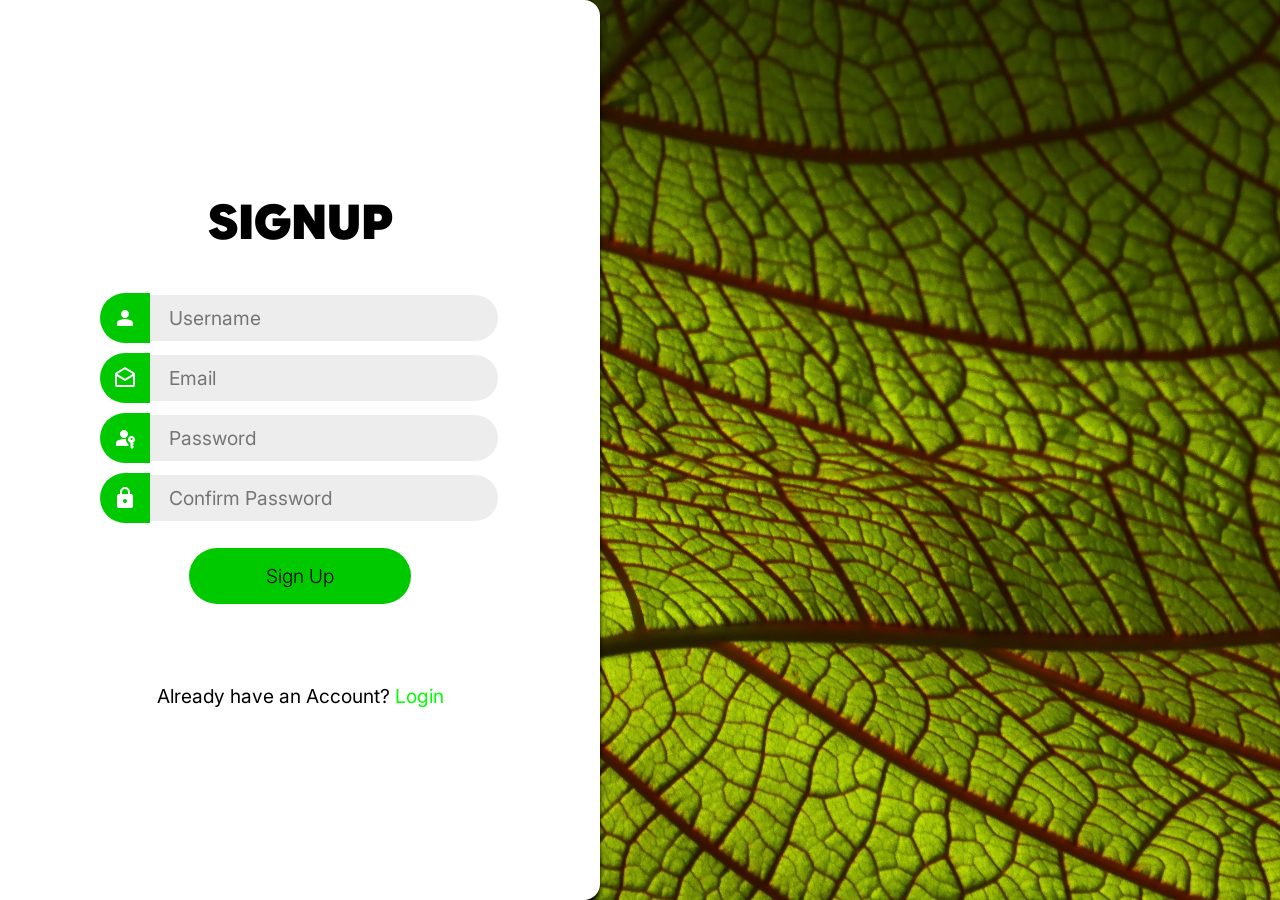
<file: index.html>
<!DOCTYPE html>
<html lang="en">
<head>
    <meta charset="UTF-8">
    <meta name="viewport" content="width=device-width, initial-scale=1.0">
    <title>Sign Up</title>
    <link rel="stylesheet" href="sign-up.css">
    <script src="Sign-up.js" defer></script>
</head>
<body>
    <div class="wrapper">
        <h1>Signup</h1>
        <p id="error-message"></p>
        <form action="index.php" id="form">
            <div>
                <label for="username"><svg xmlns="http://www.w3.org/2000/svg" height="24" viewBox="0 -960 960 960" width="24"><path d="M480-480q-66 0-113-47t-47-113q0-66 47-113t113-47q66 0 113 47t47 113q0 66-47 113t-113 47ZM160-160v-112q0-34 17.5-62.5T224-378q62-31 126-46.5T480-440q66 0 130 15.5T736-378q29 15 46.5 43.5T800-272v112H160Z"/></svg></label>
                <input type="text" name="username" id="username" placeholder="Username">
            </div>
            <div>
                <label for="email"><svg xmlns="http://www.w3.org/2000/svg" height="24px" viewBox="0 -960 960 960" width="24px"><path d="m480-920 362 216q18 11 28 30t10 40v434q0 33-23.5 56.5T800-120H160q-33 0-56.5-23.5T80-200v-434q0-21 10-40t28-30l362-216Zm0 466 312-186-312-186-312 186 312 186Zm0 94L160-552v352h640v-352L480-360Zm0 160h320-640 320Z"/></svg></label>
                <input type="email" name="email" id="email" placeholder="Email">
            </div>
            <div>
                <label for="password"><svg xmlns="http://www.w3.org/2000/svg" height="24px" viewBox="0 -960 960 960" width="24px"><path d="M120-160v-112q0-34 17.5-62.5T184-378q62-31 126-46.5T440-440q20 0 40 1.5t40 4.5q-4 58 21 109.5t73 84.5v80H120ZM760-40l-60-60v-186q-44-13-72-49.5T600-420q0-58 41-99t99-41q58 0 99 41t41 99q0 45-25.5 80T790-290l50 50-60 60 60 60-80 80ZM440-480q-66 0-113-47t-47-113q0-66 47-113t113-47q66 0 113 47t47 113q0 66-47 113t-113 47Zm328.5 68.5Q780-423 780-440t-11.5-28.5Q757-480 740-480t-28.5 11.5Q700-457 700-440t11.5 28.5Q723-400 740-400t28.5-11.5Z"/></svg></label>
                <input type="password" name="password" id="password" placeholder="Password" autocomplete="new-password">
            </div>
            <div>
                <label for="confirm"><svg xmlns="http://www.w3.org/2000/svg" height="24" viewBox="0 -960 960 960" width="24"><path d="M240-80q-33 0-56.5-23.5T160-160v-400q0-33 23.5-56.5T240-640h40v-80q0-83 58.5-141.5T480-920q83 0 141.5 58.5T680-720v80h40q33 0 56.5 23.5T800-560v400q0 33-23.5 56.5T720-80H240Zm240-200q33 0 56.5-23.5T560-360q0-33-23.5-56.5T480-440q-33 0-56.5 23.5T400-360q0 33 23.5 56.5T480-280ZM360-640h240v-80q0-50-35-85t-85-35q-50 0-85 35t-35 85v80Z"/></svg></label>
                <input type="password" name="confirm-password" id="confirm" placeholder="Confirm Password">
            </div>
            <button type="submit" form="form">Sign Up</button>
        </form>
        <p>Already have an Account? <a href="login.html">Login</a></p>
    </div>
    
</body>
</html>
</file>
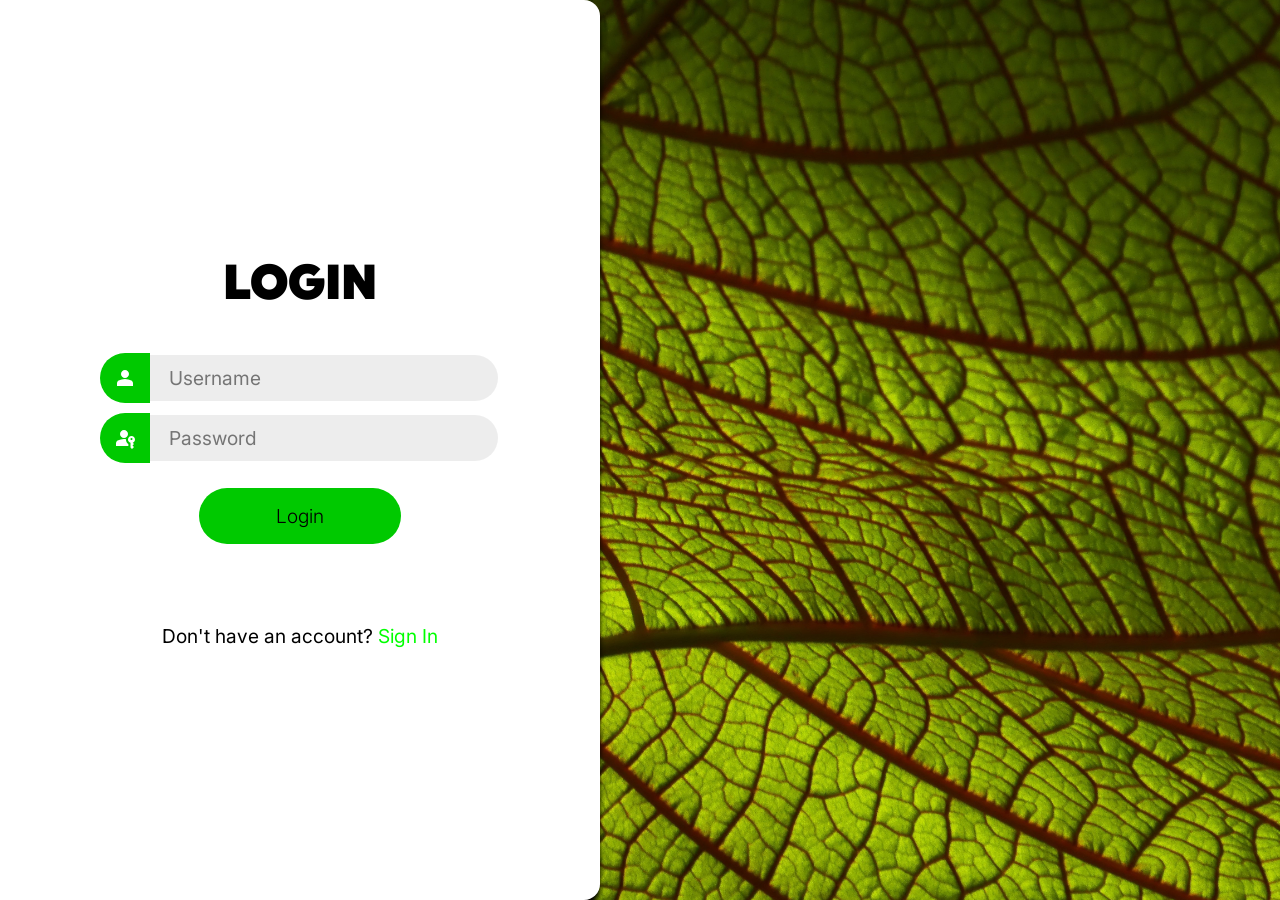
<file: login.html>
<html lang="en">
<head>
    <meta charset="UTF-8">
    <meta name="viewport" content="width=device-width, initial-scale=1.0">
    <title>Log In</title>
    <link rel="stylesheet" href="sign-up.css">
    <script src="Sign-up.js" defer></script>
</head>
<body>
    <div class="wrapper">
        <h1>LogIn</h1>
        <p id="error-message"></p>
        <form action="index.php" id="form">
            <div>
                <label for="username"><svg xmlns="http://www.w3.org/2000/svg" height="24" viewBox="0 -960 960 960" width="24"><path d="M480-480q-66 0-113-47t-47-113q0-66 47-113t113-47q66 0 113 47t47 113q0 66-47 113t-113 47ZM160-160v-112q0-34 17.5-62.5T224-378q62-31 126-46.5T480-440q66 0 130 15.5T736-378q29 15 46.5 43.5T800-272v112H160Z"/></svg></label>
                <input type="text" name="username" id="username" placeholder="Username">
            </div>
            <div>
                <label for="password"><svg xmlns="http://www.w3.org/2000/svg" height="24px" viewBox="0 -960 960 960" width="24px"><path d="M120-160v-112q0-34 17.5-62.5T184-378q62-31 126-46.5T440-440q20 0 40 1.5t40 4.5q-4 58 21 109.5t73 84.5v80H120ZM760-40l-60-60v-186q-44-13-72-49.5T600-420q0-58 41-99t99-41q58 0 99 41t41 99q0 45-25.5 80T790-290l50 50-60 60 60 60-80 80ZM440-480q-66 0-113-47t-47-113q0-66 47-113t113-47q66 0 113 47t47 113q0 66-47 113t-113 47Zm328.5 68.5Q780-423 780-440t-11.5-28.5Q757-480 740-480t-28.5 11.5Q700-457 700-440t11.5 28.5Q723-400 740-400t28.5-11.5Z"/></svg></label>
                <input type="password" name="password" id="password" placeholder="Password" autocomplete="new-password">
            </div>
            <button type="submit" form="form">Login</button>
        </form>
        <p>Don't have an account? <a href="index.html">Sign In</a></p>
    </div>
    
</body>
</html>
</file>
<file: sign-up.css>
@font-face {
    font-family:"Inter";
    src: url(Inter-VariableFont_opsz\,wght.ttf);
}
@font-face {
    font-family:"Bebas" ;
    src: url(GoogleSansFlex-VariableFont_GRAD\,ROND\,opsz\,slnt\,wdth\,wght.ttf);
}
*{
    padding: 0;
    margin: 0;

}
:root{
    --button-background-color: rgb(0, 201, 0);
    --input-field-color: rgb(237, 237, 237);
    --input-border-color: rgba(23, 23, 23, 0.451);
    --text-color: black;
}
body{
    font-family: "Inter";
    text-align: center;
    color: var(--text-color);
    font-size: 1.2rem;
    background-image: url(nika_akin-leaf-4764359.jpg);
    min-height: 100vh;
    background-size: cover;
    background-position: right;
    overflow: hidden;
    background-repeat: no-repeat;
}
.wrapper{
    box-sizing: border-box;
    background-color: rgb(255, 255, 255);
    height: 100vh;
    width: max(40% , 600px);
    padding: 10px;
    border-radius: 0px 1rem 1rem 0px;
    box-shadow: 0px 5px 5px 0px black;
    display: flex;
    flex-direction: column;
    align-items: center;
    justify-content: center;
}
h1{
    font-size: 3rem;
    font-weight: 900;
    text-transform: uppercase;
    font-family: "Bebas";
    animation-name: title;
    animation-duration: 1s;
    animation-timing-function: cubic-bezier(0.175, 0.885, 0.32, 1.275);
}
@keyframes title {
    0%{font-size: 0rem;}
    100%{font-size: 3rem;}
}
form{
    width: min(400px, 100%);
    margin-top: 40px;
    margin-bottom: 80px;
    display: flex;
    flex-direction: column;
    gap: 10px;
    align-items: center;
}
form > div{
    width: 100%;
    display: flex;
    justify-content: center;
}
form div.disabled{
    animation: incorrect 0.3s 1 ;
}
@keyframes incorrect{
    0%{margin: 0px 0px 0px 0px;}
    25%{margin: 0px 5px 0px 0px;}
    50%{margin: 0px 0px 0px 0px;}
    75%{margin:0px 0px 0px 5px;}
    100%{margin: 0px 0px 0px 0px;}
}
form label{
    flex-shrink: 0;
    height: 50px;
    width: 50px;
    background-color: var(--button-background-color);
    fill: rgb(255, 255, 255);
    display: flex;
    flex-direction: column;
    align-items: center;
    justify-content: center; 
    border-radius: 32px 0px 0px 32px;
}
form input{
    box-sizing: border-box;
    flex-grow: 1;
    min-width: 0;
    height: 50px;
    padding: 1em;
    border-radius: 0px 32px 32px 0px;
    border: 2px solid white;
    border-left: none;
    font: inherit;
    background-color: var(--input-field-color);
    transition: all 0.2s ease;
}
form input:hover{
    border-color: var(--button-background-color);
}
form input:focus{
    outline: none;
    border-color: var(--text-color)
}
div:has(input:focus) > label{
    background-color: black;
}
input:focus::placeholder{
    color:black
}
form button{
    margin-top: 15px;
    border: none;
    border-radius: 2rem;
    padding: 1rem 4em;
    background-color: var(--button-background-color);
    font: inherit;
    font-weight: 300;
    cursor: pointer;
    transition: all 0.2s ease-in-out;
}
form button:hover{
    transform: translateY(-3px);
    box-shadow: 0px 1px 1px 1px rgba(0, 0, 0, 0.315);
}
form button:focus{
    outline: none;
    background-color: rgb(0, 255, 0);
}
form button:active{
    background-color: rgb(0, 255, 0);
}
a{
    text-decoration: none;
    color: rgb(0, 255, 0);
}
a:hover{
    text-decoration: underline;
}
@media(max-width: 1100px){
  .wrapper{
    width: min(600px, 100%);
    border-radius: 0;
  }
}
form div.incorrect label{
    background-color: red;
}
form div.incorrect input{
    border-color: red;
}
#error-message{
    color: red;
    font-size: 1rem;
    font-weight: 600;
}
</file>
